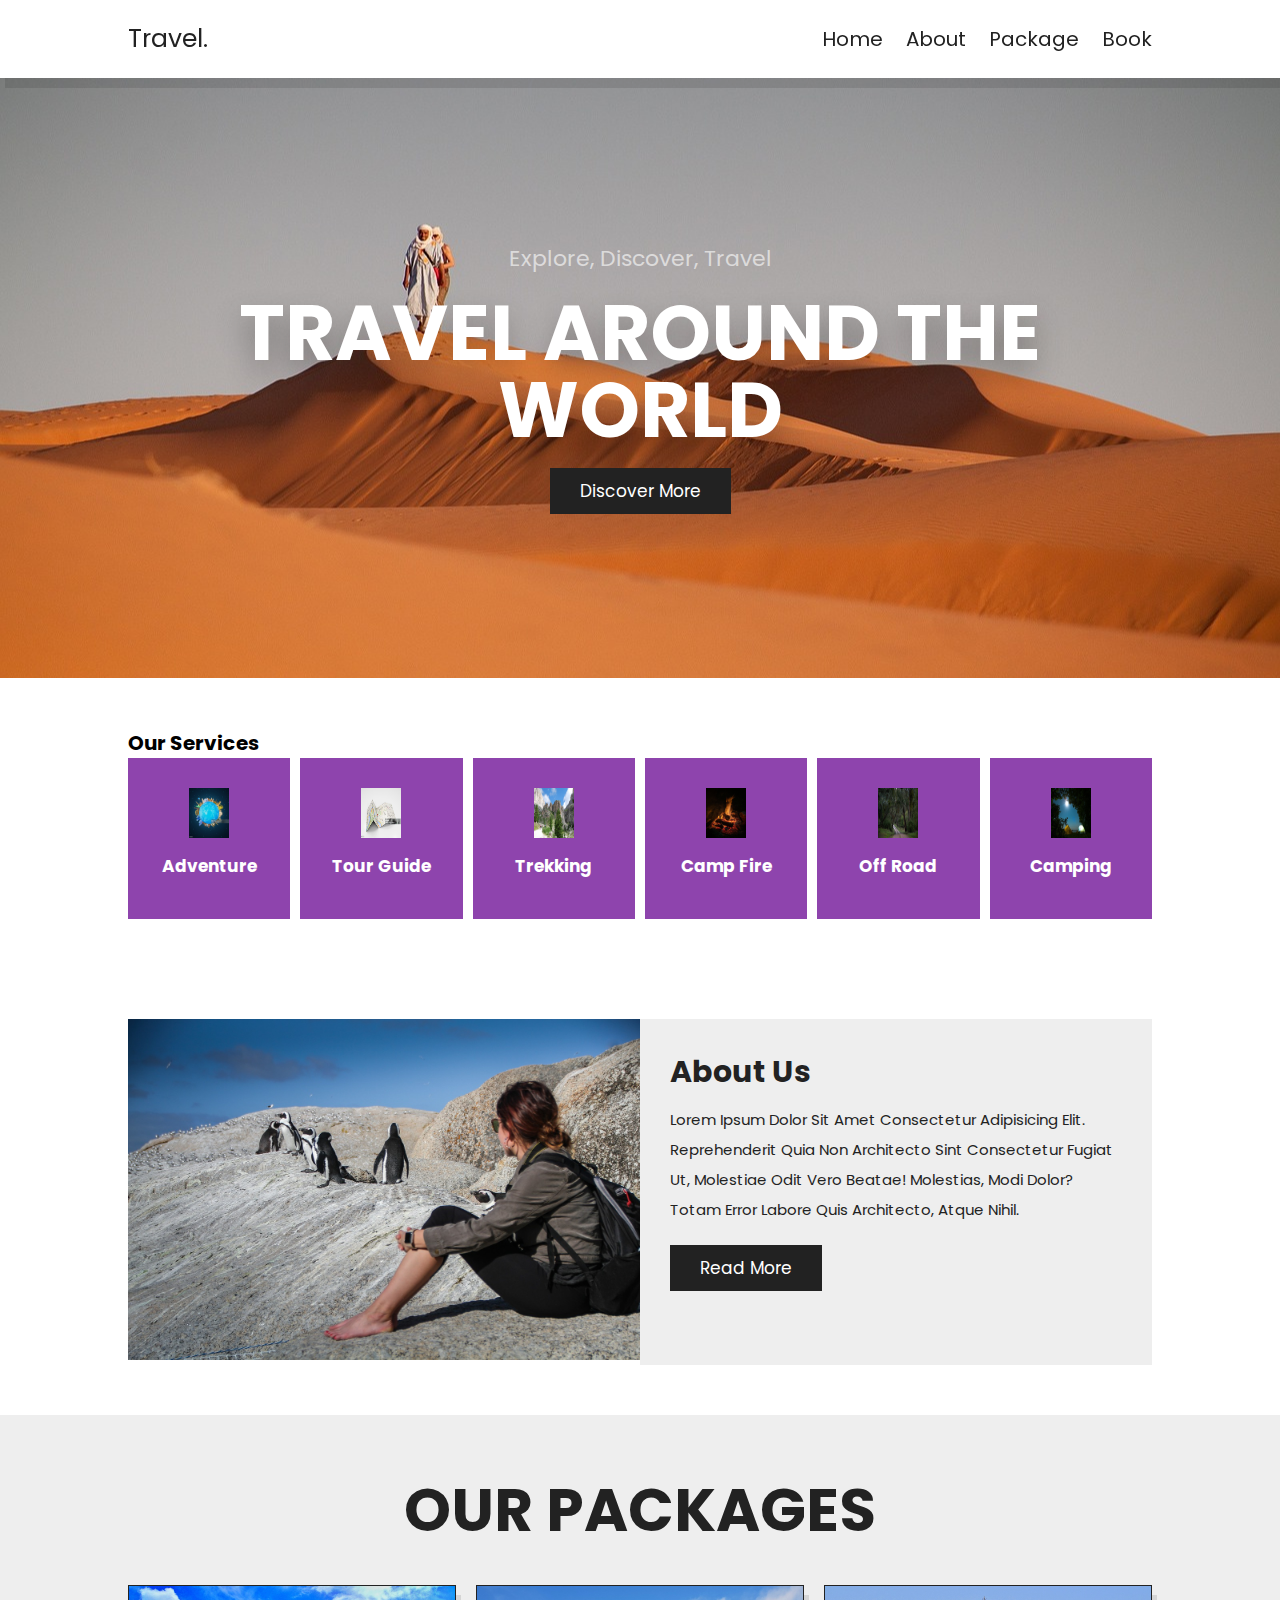
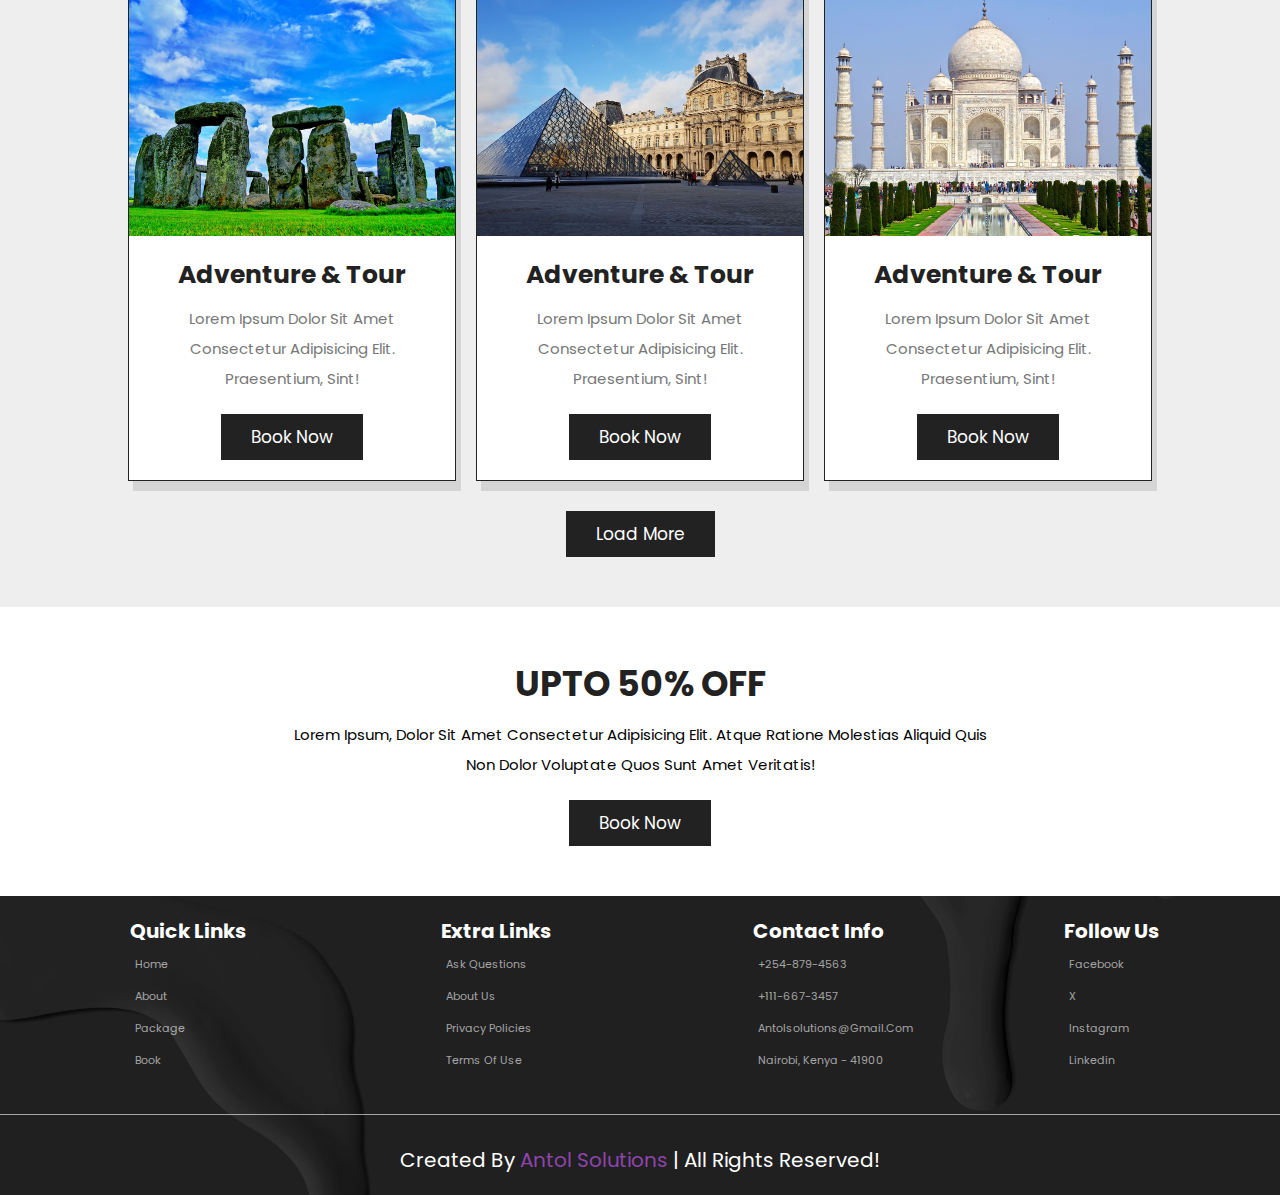
<file: index.html>
<!DOCTYPE html>
<html lang="en">
<head>
    <meta charset="UTF-8">
    <meta name="viewport" content="width=device-width, initial-scale=1.0">
    <title>home</title>

    <!-- swiper CSS link -->
    <link rel="stylesheet" href="https://cdn.jsdelivr.net/npm/swiper@11/swiper-bundle.min.css"/>

   <!-- font awesome cdn -->
    <link rel="stylesheet" href="https://cdnjs.cloudflare.com/ajax/libs/font-awesome/6.6.0/css/all.min.css" integrity="sha512-Kc323vGBEqzTmouAECnVceyQqyqdsSiqLQISBL29aUW4U/M7pSPA/gEUZQqv1cwx4OnYxTxve5UMg5GT6L4JJg==" crossorigin="anonymous" referrerpolicy="no-referrer" />

    <!-- Custom CSS file link -->
     <link rel="stylesheet" href="style.css">

</head>
<body>
    <!-- header section starts -->
     <section class="header">
        <a href="index.html" class="logo">travel.</a>
        <nav class="navbar">
            <a href="index.html">home</a>
            <a href="about.html">about</a>
            <a href="package.html">package</a>
            <a href="book.html">book</a>
        </nav>

        <div id="menu-btn" class="fas fa-bars"></div>
     </section>
    <!-- header section ends -->

      <!-- home section starts -->
       <section class="home">
         <div class="swiper home-slider">
            <div class="swiper-wrapper">
               
               <div class="swiper-slide slide" style="background: url(images/homeslide5.jpg) no-repeat">
                  <div class="content">
                     <span>explore, discover, travel</span>
                     <h3>travel around the world</h3>
                     <a href="package.html" class="btn">discover more</a>
                  </div>
               </div>

               <div class="swiper-slide slide" style="background: url(images/homeslide2.jpg) no-repeat">
                  <div class="content">
                     <span>explore, discover, travel</span>
                     <h3>discover the new places</h3>
                     <a href="package.html" class="btn">discover more</a>
                  </div>
               </div>

               <div class="swiper-slide slide" style="background: url(images/homeslide4.jpg) no-repeat">
                  <div class="content">
                     <span>explore, discover, travel</span>
                     <h3>make your tour worthwhile</h3>
                     <a href="package.html" class="btn">discover more</a>
                  </div>
               </div>
            </div>

           

         </div>
       </section> 
      <!-- home section ends -->   

    <!-- services section starts -->
     <section class="services">
      <h1 class="heading-tittle"> Our services</h1>

      <div class="box-container">
         <div class="box">
            <img src="images/icon1.jpg" height="40px" width="40px" alt="">
            <h3>adventure</h3>
         </div>

         <div class="box">
            <img src="images/icon2.jpg" height="40px" width="40px" alt="">
            <h3>tour guide</h3>
         </div>

         <div class="box">
            <img src="images/icon3.jpg" height="40px" width="40px" alt="">
            <h3>trekking</h3>
         </div>

         <div class="box">
            <img src="images/icon4.jpg" height="40px" width="40px" alt="">
            <h3>camp fire</h3>
         </div>

         <div class="box">
            <img src="images/icon5.jpg" height="40px" width="40px" alt="">
            <h3>off road</h3>
         </div>

         <div class="box">
            <img src="images/icon6.jpg" height="40px" width="40px" alt="">
            <h3>camping</h3>
         </div>
      </div>
     </section>
    <!-- services section ends -->

    <!-- home about section starts -->
     <section class="home-about">
        <div class="image">
          <img src="images/about.jpg" alt="">
        </div>

        <div class="content">
         <h3>about Us</h3>
         <p>Lorem ipsum dolor sit amet consectetur adipisicing elit. 
            Reprehenderit quia non architecto sint consectetur fugiat ut, 
            molestiae odit vero beatae! Molestias, modi dolor? Totam error labore quis architecto, atque nihil.</p>
            <a href="about.html" class="btn">read more</a>
        </div>
     </section>
    <!-- home about section ends -->
     
    <!-- home packages starts -->
      <section class="home-packages">
         <h1 class="heading-title"> our packages </h1>
         <div class="box-container">
            <div class="box">
               <div class="image">
                  <img src="images/packages.jpg" alt="">
               </div>
               <div class="content">
                  <h3> adventure & tour </h3>
                  <p>Lorem ipsum dolor sit amet consectetur adipisicing elit. Praesentium, sint!</p>
                  <a href="book.html" class="btn"> book now </a>
               </div>
            </div>

            <div class="box">
               <div class="image">
                  <img src="images/packages2.jpg" alt="">
               </div>
               <div class="content">
                  <h3> adventure & tour </h3>
                  <p>Lorem ipsum dolor sit amet consectetur adipisicing elit. Praesentium, sint!</p>
                  <a href="book.html" class="btn"> book now </a>
               </div>
            </div>

            <div class="box">
               <div class="image">
                  <img src="images/package3.jpg" alt="">
               </div>
               <div class="content">
                  <h3> adventure & tour </h3>
                  <p>Lorem ipsum dolor sit amet consectetur adipisicing elit. Praesentium, sint!</p>
                  <a href="book.html" class="btn"> book now </a>
               </div>
            </div>
            
         </div>
         <div class="load-more"> <a href="package.html" class="btn"> load more </a></div>
      </section>
    <!-- home packages ends -->

    <!-- home offer section starts -->

       <section class="home-offer">
         <div class="content">
            <h3>upto 50% off</h3>
            <p>Lorem ipsum, dolor sit amet consectetur adipisicing elit.
                Atque ratione molestias aliquid quis non dolor voluptate quos sunt amet veritatis!</p>
                <a href="book.html" class="btn">book now</a>
         </div>
       </section>

    <!-- home offer section ends -->

<!-- footer section starts -->
<section class="footer">
   <div class="box-container">
    <div class="box">
       <h3>quick links</h3>
       <a href="index.html"><i class="fas fa-angle-right"></i> home</a>
       <a href="about.html"><i class="fas fa-angle-right"></i> about</a>
       <a href="package.html"><i class="fas fa-angle-right"></i> package</a>
       <a href="book.html"><i class="fas fa-angle-right"></i> book</a>   
    </div>
    <div class="box">
       <h3>extra links</h3>
       <a href="#"><i class="fas fa-angle-right"></i> ask questions</a>
       <a href="#"><i class="fas fa-angle-right"></i> about us</a>  
       <a href="#"><i class="fas fa-angle-right"></i> privacy policies</a>  
       <a href="#"><i class="fas fa-angle-right"></i> terms of use</a>    
    </div>
     <div class="box">
       <h3>contact info</h3>
       <a href="#"><i class="fas fa-phone"></i> +254-879-4563</a>
       <a href="#"><i class="fas fa-phone"></i> +111-667-3457</a>
       <a href="#"><i class="fas fa-envelope"></i> antolsolutions@gmail.com</a>
       <a href="#"><i class="fas fa-map"></i> Nairobi, Kenya - 41900</a>
     </div>
     <div class="box">
        <h3>follow us</h3>
        <a href="#"><i class="fab fa-facebook-f"></i>facebook</a>
        <a href="#"><i class="fa-solid fa-x"></i>X</a>
        <a href="#"><i class="fab fa-instagram"></i>instagram</a>
        <a href="#"><i class="fab fa-linkedin"></i>linkedin</a>
     </div>   
    </div>
    <div class="credit"> Created By <span> Antol Solutions</span> | all rights reserved! </div>
</section>
<!-- footer section ends -->

<!-- Swiper js link -->
<script src="https://cdn.jsdelivr.net/npm/swiper@11/swiper-bundle.min.js"></script>

<!-- Custom js file link -->
 <script src="script.js"></script>
</body>
</html>
</file>
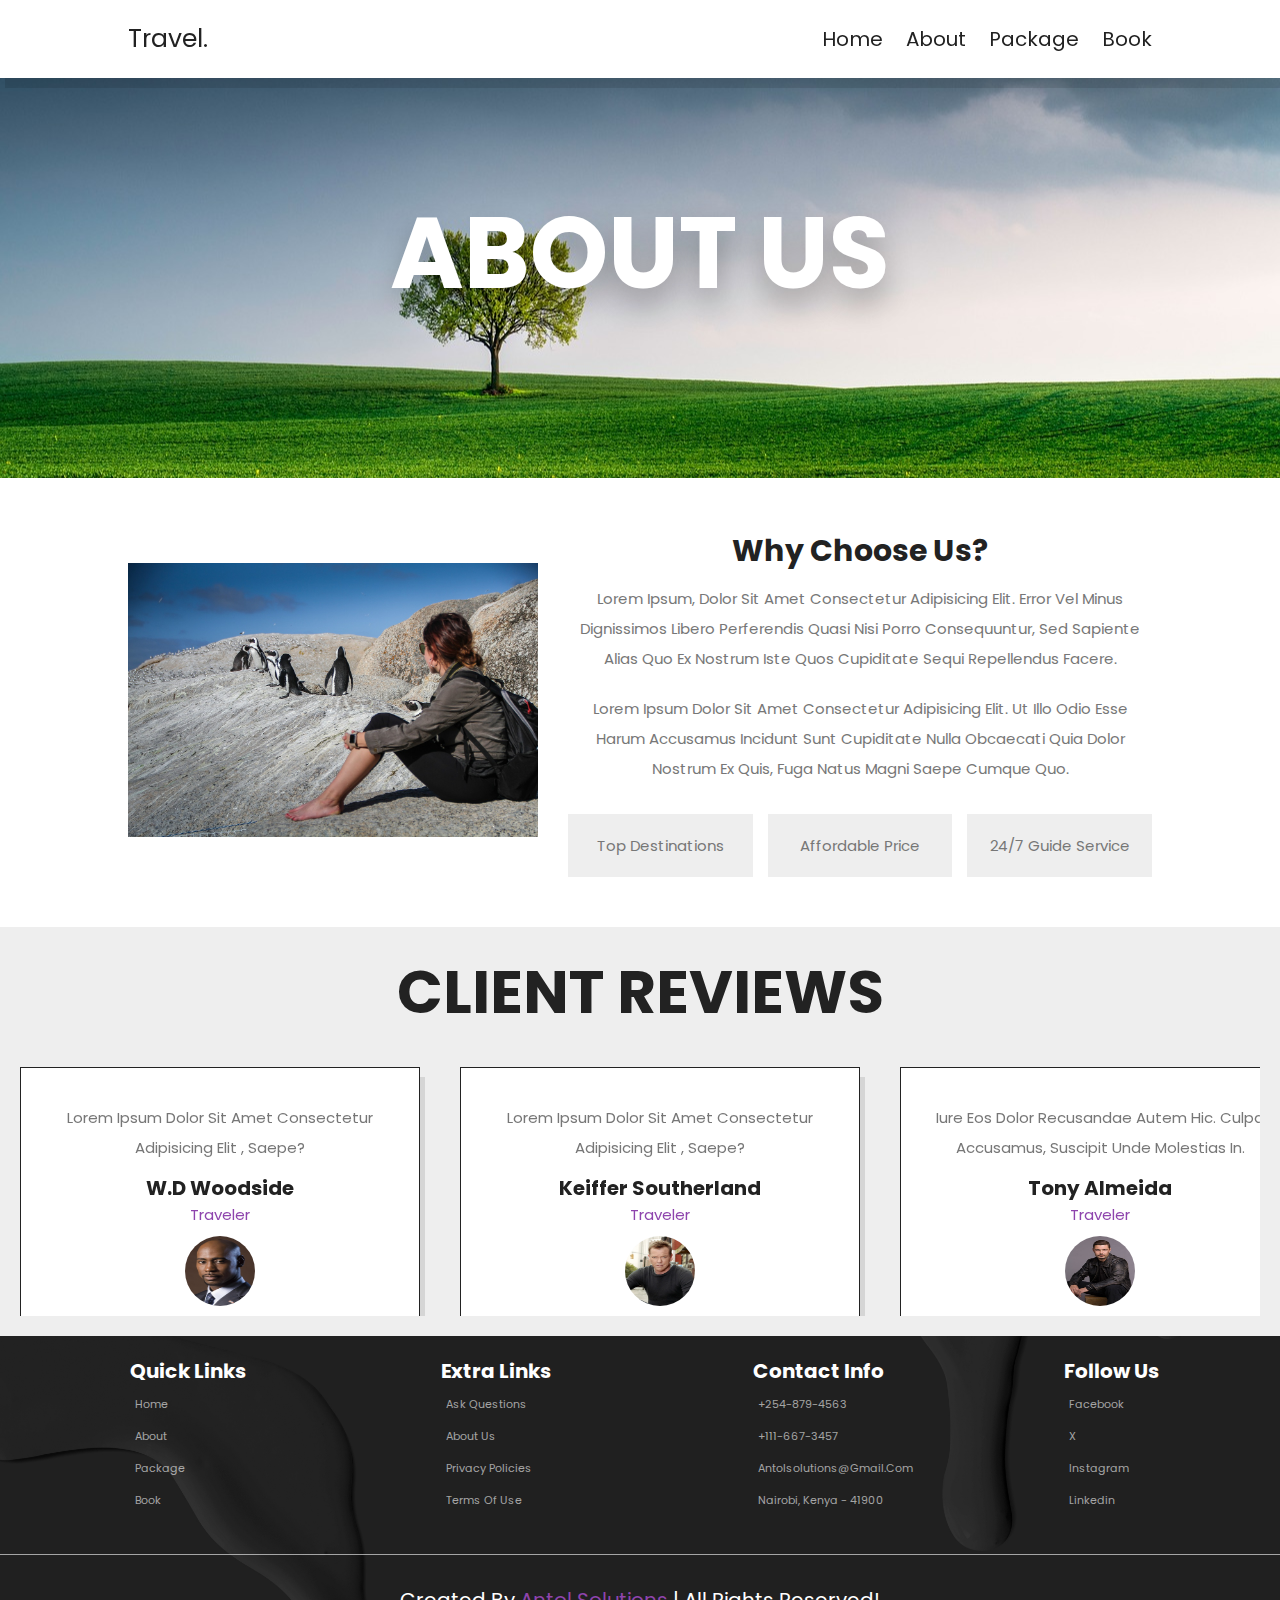
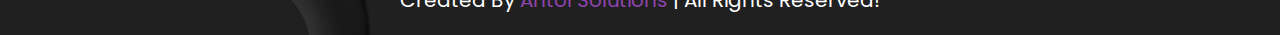
<file: about.html>
<!DOCTYPE html>
<html lang="en">
<head>
    <meta charset="UTF-8">
    <meta name="viewport" content="width=device-width, initial-scale=1.0">
    <title>about</title>

    <!-- swiper CSS link -->
    <link rel="stylesheet" href="https://cdn.jsdelivr.net/npm/swiper@11/swiper-bundle.min.css"/>

   <!-- font awesome cdn -->
    <link rel="stylesheet" href="https://cdnjs.cloudflare.com/ajax/libs/font-awesome/6.6.0/css/all.min.css" integrity="sha512-Kc323vGBEqzTmouAECnVceyQqyqdsSiqLQISBL29aUW4U/M7pSPA/gEUZQqv1cwx4OnYxTxve5UMg5GT6L4JJg==" crossorigin="anonymous" referrerpolicy="no-referrer" />

    <!-- Custom CSS file link -->
     <link rel="stylesheet" href="style.css">

     <link rel="stylesheet" href="https://unpkg.com/swiper/swiper-bundle.min.css">

</head>
<body>
    <!-- header section starts -->
     <section class="header">
        <a href="index.html" class="logo">travel.</a>
        <nav class="navbar">
            <a href="index.html">home</a>
            <a href="about.html">about</a>
            <a href="package.html">package</a>
            <a href="book.html">book</a>
        </nav>

        <div id="menu-btn" class="fas fa-bars"></div>
     </section>
    <!-- header section ends -->

      <div class="heading" style="background: url(images/pic.jpg) no-repeat">
         <h1>about us</h1>
      </div>

   <!-- about section starts -->
    <section class="about">
      <div class="image">
         <img src="images/about.jpg" alt="">
      </div>

      <div class="content">
         <h3> why choose us? </h3>
         <p> Lorem ipsum, dolor sit amet consectetur adipisicing elit. Error vel minus dignissimos libero perferendis quasi nisi porro consequuntur,
             sed sapiente alias quo ex nostrum iste quos cupiditate sequi repellendus facere.</p>

         <p>Lorem ipsum dolor sit amet consectetur adipisicing elit. Ut illo odio esse harum accusamus incidunt sunt
             cupiditate nulla obcaecati quia dolor nostrum ex quis, fuga natus magni saepe cumque quo.</p>

         <div class="icons-container">
            <div class="icons">
               <i class="fas fa-map"></i>
               <span> top destinations </span>
            </div>

            <div class="icons">
               <i class="fas fa-hand-holding-usd"></i>
               <span> affordable price </span>
            </div>

            <div class="icons">
               <i class="fas fa-headset"></i>
               <span> 24/7 guide service </span>
            </div>
         </div>
      </div>
    </section>
   <!-- about section ends -->

   <!-- Reviews section stats -->
    <section class="reviews">
      <h1 class="heading-title">client reviews</h1>
      <div class="swiper reviews-slider">
         <div class="swiper-wrapper">
            <div class="swiper-slide slide">
               <div class="stars">
                  <i class="fas fa-star"></i>
                  <i class="fas fa-star"></i>
                  <i class="fas fa-star"></i>
                  <i class="fas fa-star"></i>
                  <i class="fas fa-star"></i>
               </div>
               <p>Lorem ipsum dolor sit amet consectetur adipisicing elit , saepe?</p>
               <h3>W.D Woodside</h3>
               <span>traveler</span>
               <img src="images/woodside.jpg" alt="">
            </div>

            <div class="swiper-slide slide">
               <div class="stars">
                  <i class="fas fa-star"></i>
                  <i class="fas fa-star"></i>
                  <i class="fas fa-star"></i>
                  <i class="fas fa-star"></i>
               </div>
               <p>Lorem ipsum dolor sit amet consectetur adipisicing elit , saepe?</p>
               <h3>Keiffer Southerland</h3>
               <span>traveler</span>
               <img src="images/jack.jpg" alt="">
            </div>

            <div class="swiper-slide slide">
               <div class="stars">
                  <i class="fas fa-star"></i>
                  <i class="fas fa-star"></i>
                  <i class="fas fa-star"></i>
               </div>
               <p>Iure eos dolor recusandae autem hic.
                   Culpa accusamus, suscipit unde molestias in.</p>
               <h3>Tony Almeida</h3>
               <span>traveler</span>
               <img src="images/Tony.jpg" alt="">
            </div>

            <div class="swiper-slide slide">
               <div class="stars">
                  <i class="fas fa-star"></i>
                  <i class="fas fa-star"></i>
                  <i class="fas fa-star"></i>
                  <i class="fas fa-star"></i>
                  <i class="fas fa-star"></i>
               </div>
               <p>Lorem ipsum dolor sit amet consectetur adipisicing elit.</p>
               <h3>Úrsula Corberó</h3>
               <span>traveler</span>
               <img src="images/tokyo.jpg" alt="">
            </div>

            <div class="swiper-slide slide">
               <div class="stars">
                  <i class="fas fa-star"></i>
                  <i class="fas fa-star"></i>
                  <i class="fas fa-star"></i>
                  <i class="fas fa-star"></i>
               </div>
               <p>Lorem ipsum dolor sit amet consectetur, adipisicing elit.
                   Repudiandae explicabo cupiditate soluta, hic, officiis voluptatum accusamus quisquam nam numquam possimus repellendus quo beatae dolore, consectetur aut assumenda modi minima harum velit? Consectetur quidem sunt recusandae!.</p>
               <h3>Alvaro Morte</h3>
               <span>traveler</span>
               <img src="images/professor.jpg" alt="">
            </div>

            <div class="swiper-slide slide">
               <div class="stars">
                  <i class="fas fa-star"></i>
                  <i class="fas fa-star"></i>
                  <i class="fas fa-star"></i>
               </div>
               <p>Lorem ipsum, dolor sit amet consectetur adipisicing elit.
                   Expedita officia excepturi, eaque beatae illo sequi itaque quod animi quo! Suscipit sequi eveniet quidem unde assumenda repudiandae ut at maiores blanditiis eum quo modi expedita voluptas deserunt,
                    similique omnis dicta nisi corporis! Similique non nulla iure.</p>
               <h3>Pedro Alonso</h3>
               <span>traveler</span>
               <img src="images/berlin.jpg" alt="">
            </div>

         </div>

         

      </div>
    </section>
   <!-- Reviews section ends -->

<!-- footer section starts -->
<section class="footer">
   <div class="box-container">
    <div class="box">
       <h3>quick links</h3>
       <a href="index.html"><i class="fas fa-angle-right"></i> home</a>
       <a href="about.html"><i class="fas fa-angle-right"></i> about</a>
       <a href="package.html"><i class="fas fa-angle-right"></i> package</a>
       <a href="book.html"><i class="fas fa-angle-right"></i> book</a>   
    </div>
    <div class="box">
       <h3>extra links</h3>
       <a href="#"><i class="fas fa-angle-right"></i> ask questions</a>
       <a href="#"><i class="fas fa-angle-right"></i> about us</a>  
       <a href="#"><i class="fas fa-angle-right"></i> privacy policies</a>  
       <a href="#"><i class="fas fa-angle-right"></i> terms of use</a>    
    </div>
     <div class="box">
       <h3>contact info</h3>
       <a href="#"><i class="fas fa-phone"></i> +254-879-4563</a>
       <a href="#"><i class="fas fa-phone"></i> +111-667-3457</a>
       <a href="#"><i class="fas fa-envelope"></i> antolsolutions@gmail.com</a>
       <a href="#"><i class="fas fa-map"></i> Nairobi, Kenya - 41900</a>
     </div>
     <div class="box">
        <h3>follow us</h3>
        <a href="#"><i class="fab fa-facebook-f"></i>facebook</a>
        <a href="#"><i class="fa-solid fa-x"></i>X</a>
        <a href="#"><i class="fab fa-instagram"></i>instagram</a>
        <a href="#"><i class="fab fa-linkedin"></i>linkedin</a>
     </div>   
    </div>
    <div class="credit"> Created By <span> Antol Solutions</span> | all rights reserved! </div>
</section>
<!-- footer section ends -->

<!-- Swiper js link -->
<script src="https://cdn.jsdelivr.net/npm/swiper@11/swiper-bundle.min.js"></script>

<!-- Custom js file link -->
 <script src="script.js"></script>
</body>
</html>
</file>
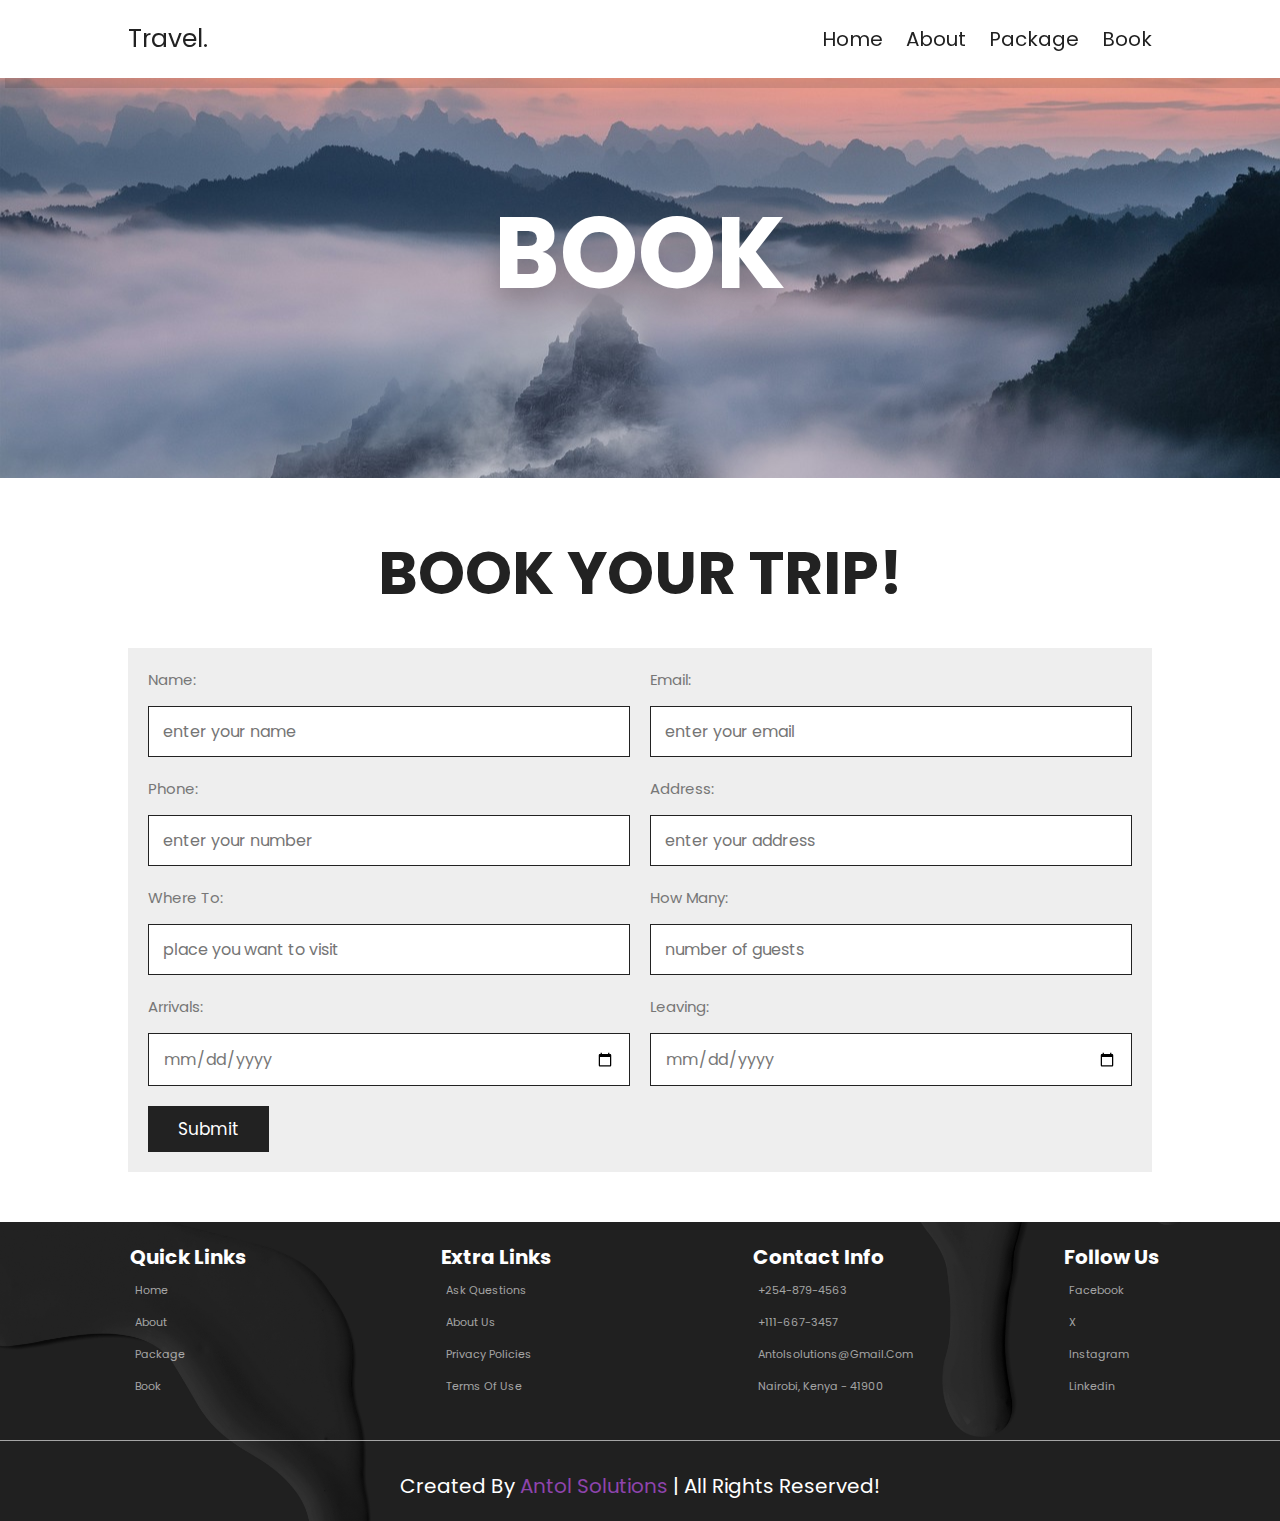
<file: book.html>
<!DOCTYPE html>
<html lang="en">
<head>
    <meta charset="UTF-8">
    <meta name="viewport" content="width=device-width, initial-scale=1.0">
    <title>book</title>

    <!-- swiper CSS link -->
    <link rel="stylesheet" href="https://cdn.jsdelivr.net/npm/swiper@11/swiper-bundle.min.css"/>

   <!-- font awesome cdn -->
    <link rel="stylesheet" href="https://cdnjs.cloudflare.com/ajax/libs/font-awesome/6.6.0/css/all.min.css" integrity="sha512-Kc323vGBEqzTmouAECnVceyQqyqdsSiqLQISBL29aUW4U/M7pSPA/gEUZQqv1cwx4OnYxTxve5UMg5GT6L4JJg==" crossorigin="anonymous" referrerpolicy="no-referrer" />

    <!-- Custom CSS file link -->
     <link rel="stylesheet" href="style.css">
</head>
<body>
    <!-- header section starts -->
     <section class="header">
        <a href="index.html" class="logo">travel.</a>
        <nav class="navbar">
            <a href="index.html">home</a>
            <a href="about.html">about</a>
            <a href="package.html">package</a>
            <a href="book.html">book</a>
        </nav>

        <div id="menu-btn" class="fas fa-bars"></div>
     </section>
    <!-- header section ends -->

      <div class="heading" style="background: url(images/bookbg.jpg) no-repeat">
         <h1>book</h1>
      </div>

    <!-- booking section starts -->

    <section class="booking">
      <h1 class="heading-title">book your trip!</h1>
      <form id="bookingForm" action="https://formspree.io/f/xvgwpowr" method="POST" class="book-form">
         <div class="flex">
            <div class="inputBox">
               <span>name: </span>
               <input type="text" placeholder="enter your name" name="name">
            </div>

            <div class="inputBox">
               <span>email: </span>
               <input type="email" placeholder="enter your email" name="email">
            </div>

            <div class="inputBox">
               <span>phone: </span>
               <input type="number" placeholder="enter your number" name="phone">
            </div>

            <div class="inputBox">
               <span>address: </span>
               <input type="text" placeholder="enter your address" name="address">
            </div>

            <div class="inputBox">
               <span>where to: </span>
               <input type="text" placeholder="place you want to visit" name="location">
            </div>

            <div class="inputBox">
               <span>how many: </span>
               <input type="number" placeholder="number of guests" name="guests">
            </div>

            <div class="inputBox">
               <span>arrivals: </span>
               <input type="date" name="arrivals">
            </div>

            <div class="inputBox">
               <span>leaving: </span>
               <input type="date" name="leaving">
            </div>
         </div>

         <input type="submit" value="submit" class="btn" name="send">
      </form>
    </section>
    
    <!-- booking section starts -->

<!-- footer section starts -->
<section class="footer">
   <div class="box-container">
    <div class="box">
       <h3>quick links</h3>
       <a href="index.html"><i class="fas fa-angle-right"></i> home</a>
       <a href="about.html"><i class="fas fa-angle-right"></i> about</a>
       <a href="package.html"><i class="fas fa-angle-right"></i> package</a>
       <a href="book.html"><i class="fas fa-angle-right"></i> book</a>   
    </div>
    <div class="box">
       <h3>extra links</h3>
       <a href="#"><i class="fas fa-angle-right"></i> ask questions</a>
       <a href="#"><i class="fas fa-angle-right"></i> about us</a>  
       <a href="#"><i class="fas fa-angle-right"></i> privacy policies</a>  
       <a href="#"><i class="fas fa-angle-right"></i> terms of use</a>    
    </div>
     <div class="box">
       <h3>contact info</h3>
       <a href="#"><i class="fas fa-phone"></i> +254-879-4563</a>
       <a href="#"><i class="fas fa-phone"></i> +111-667-3457</a>
       <a href="#"><i class="fas fa-envelope"></i> antolsolutions@gmail.com</a>
       <a href="#"><i class="fas fa-map"></i> Nairobi, Kenya - 41900</a>
     </div>
     <div class="box">
        <h3>follow us</h3>
        <a href="#"><i class="fab fa-facebook-f"></i>facebook</a>
        <a href="#"><i class="fa-solid fa-x"></i>X</a>
        <a href="#"><i class="fab fa-instagram"></i>instagram</a>
        <a href="#"><i class="fab fa-linkedin"></i>linkedin</a>
     </div>   
    </div>
    <div class="credit"> Created By <span> Antol Solutions</span> | all rights reserved! </div>
</section>
<!-- footer section ends -->
<!-- Swiper js link -->
<script src="https://cdn.jsdelivr.net/npm/swiper@11/swiper-bundle.min.js"></script>

<!-- Custom js file link -->
 <script src="script.js"></script>
</body>
</html>
</file>
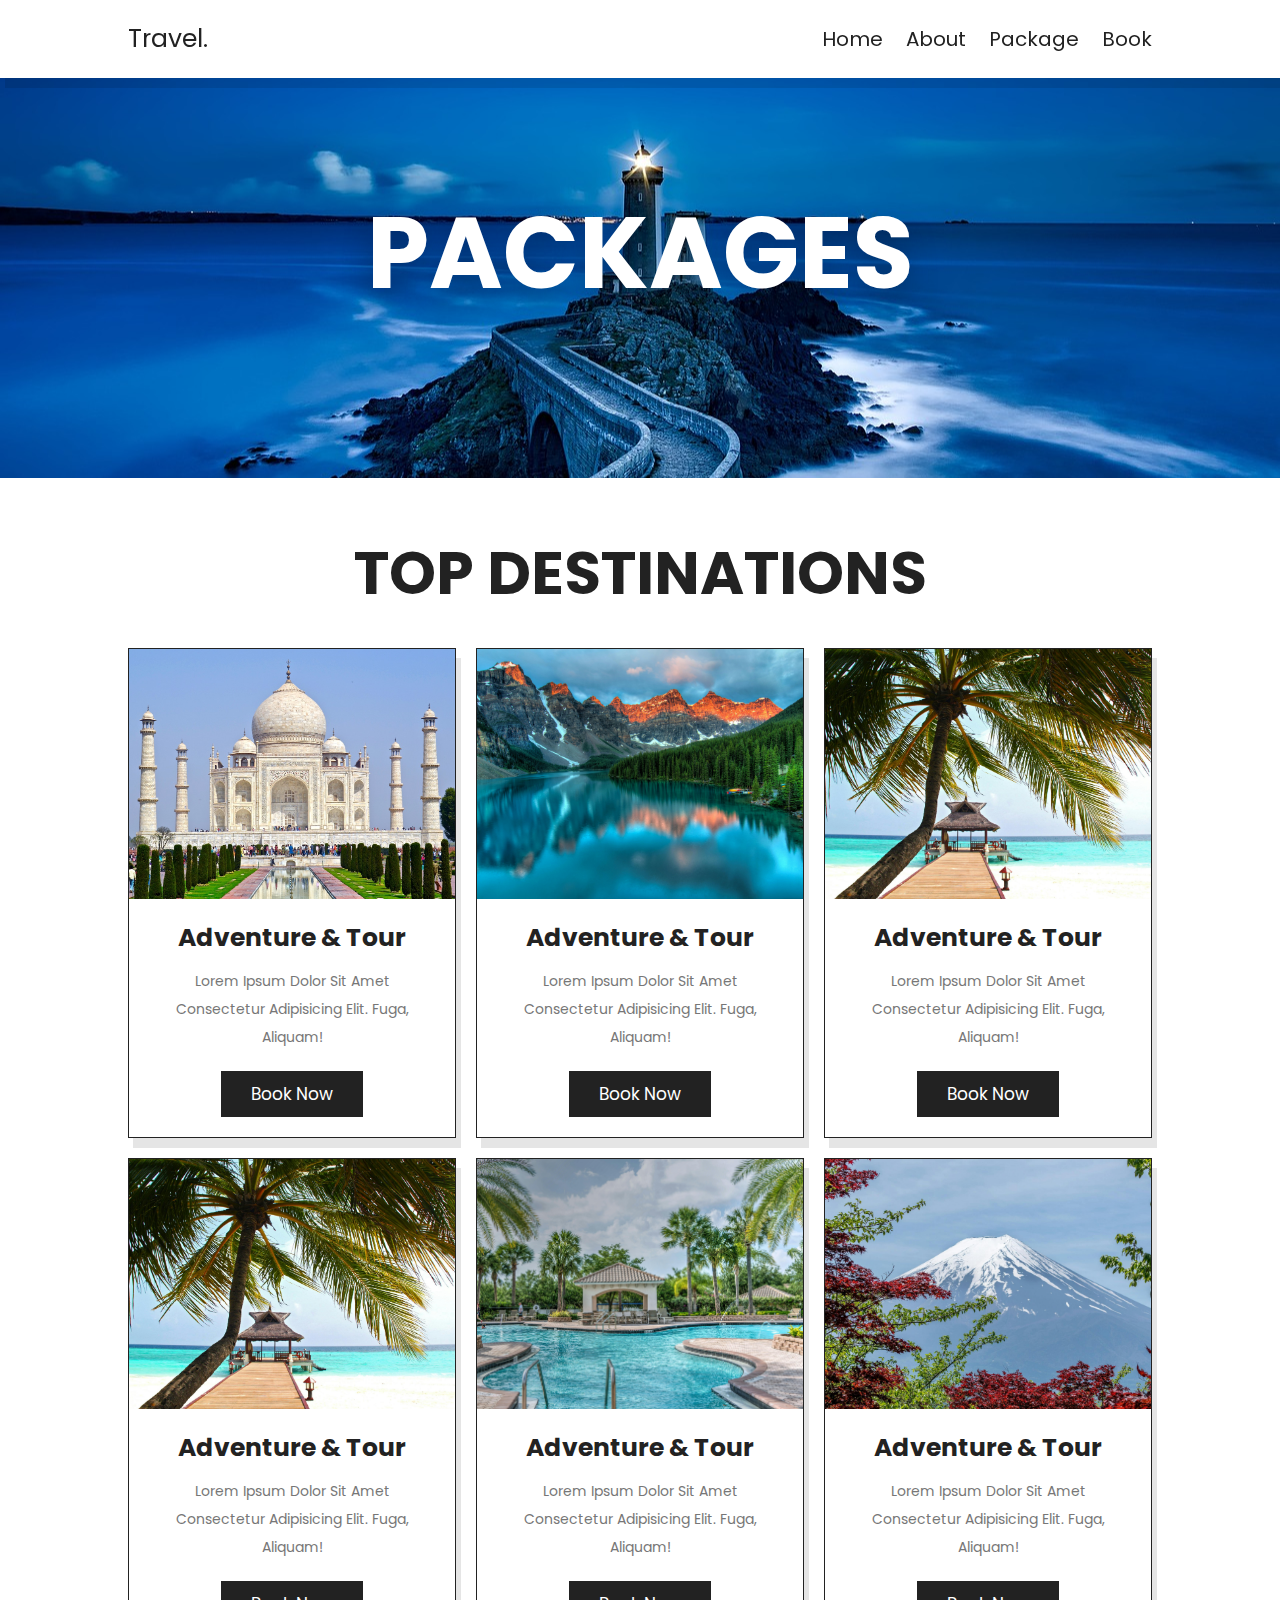
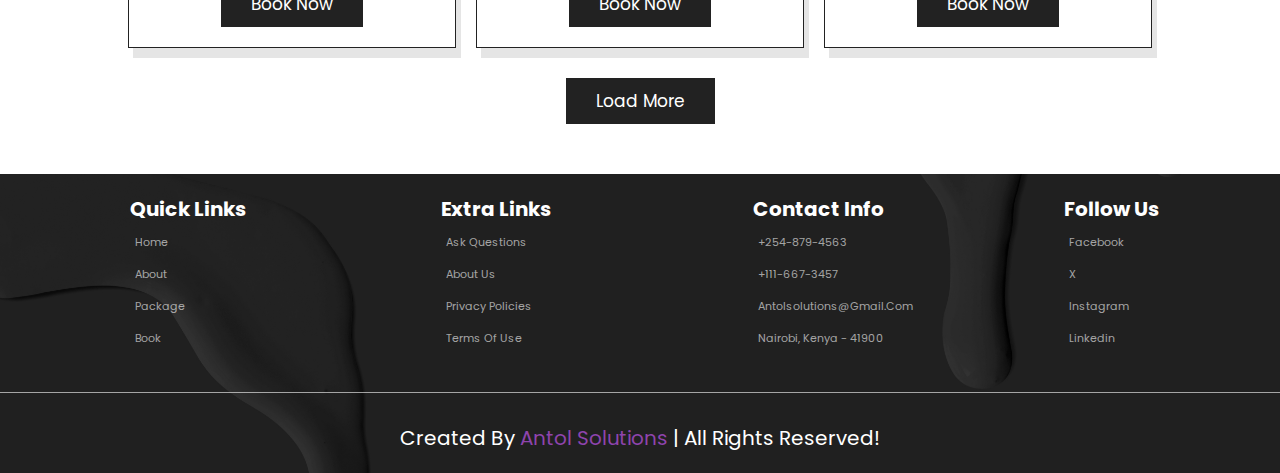
<file: package.html>
<!DOCTYPE html>
<html lang="en">
<head>
    <meta charset="UTF-8">
    <meta name="viewport" content="width=device-width, initial-scale=1.0">
    <title>packages</title>

    <!-- swiper CSS link -->
    <link rel="stylesheet" href="https://cdn.jsdelivr.net/npm/swiper@11/swiper-bundle.min.css"/>

   <!-- font awesome cdn -->
    <link rel="stylesheet" href="https://cdnjs.cloudflare.com/ajax/libs/font-awesome/6.6.0/css/all.min.css" integrity="sha512-Kc323vGBEqzTmouAECnVceyQqyqdsSiqLQISBL29aUW4U/M7pSPA/gEUZQqv1cwx4OnYxTxve5UMg5GT6L4JJg==" crossorigin="anonymous" referrerpolicy="no-referrer" />

    <!-- Custom CSS file link -->
     <link rel="stylesheet" href="style.css">
</head>
<body>
   
    <!-- header section starts -->
     <section class="header">
        <a href="index.html" class="logo">travel.</a>
        <nav class="navbar">
            <a href="index.html">home</a>
            <a href="about.html">about</a>
            <a href="package.html">package</a>
            <a href="book.html">book</a>
        </nav>

        <div id="menu-btn" class="fas fa-bars"></div>
     </section>
    <!-- header section ends -->

      <div class="heading" style="background: url(images/package-bg.jpg) no-repeat">
         <h1>packages</h1>
      </div>

    <!-- package section starts -->

     <section class="packages">
        <h1 class="heading-title">top destinations</h1>

        <div class="box-container">
         <div class="box">
            <div class="image">
               <img src="images/pic1.jpg" alt="">
            </div>
            <div class="content">
               <h3>adventure & tour</h3>
               <p>Lorem ipsum dolor sit amet consectetur adipisicing elit. Fuga, aliquam!</p>
               <a href="book.html" class="btn">book now</a>
            </div>
         </div>

         <div class="box">
            <div class="image">
               <img src="images/pic2.jpg" alt="">
            </div>
            <div class="content">
               <h3>adventure & tour</h3>
               <p>Lorem ipsum dolor sit amet consectetur adipisicing elit. Fuga, aliquam!</p>
               <a href="book.html" class="btn">book now</a>
            </div>
         </div>

         <div class="box">
            <div class="image">
               <img src="images/pic3.jpg" alt="">
            </div>
            <div class="content">
               <h3>adventure & tour</h3>
               <p>Lorem ipsum dolor sit amet consectetur adipisicing elit. Fuga, aliquam!</p>
               <a href="book.html" class="btn">book now</a>
            </div>
         </div>

         <div class="box">
            <div class="image">
               <img src="images/pic4.jpg" alt="">
            </div>
            <div class="content">
               <h3>adventure & tour</h3>
               <p>Lorem ipsum dolor sit amet consectetur adipisicing elit. Fuga, aliquam!</p>
               <a href="book.html" class="btn">book now</a>
            </div>
         </div>

         <div class="box">
            <div class="image">
               <img src="images/pic5.jpg" alt="">
            </div>
            <div class="content">
               <h3>adventure & tour</h3>
               <p>Lorem ipsum dolor sit amet consectetur adipisicing elit. Fuga, aliquam!</p>
               <a href="book.html" class="btn">book now</a>
            </div>
         </div>

         <div class="box">
            <div class="image">
               <img src="images/pic6.jpg" alt="">
            </div>
            <div class="content">
               <h3>adventure & tour</h3>
               <p>Lorem ipsum dolor sit amet consectetur adipisicing elit. Fuga, aliquam!</p>
               <a href="book.html" class="btn">book now</a>
            </div>
         </div>

         <div class="box">
            <div class="image">
               <img src="images/pic7.jpg" alt="">
            </div>
            <div class="content">
               <h3>adventure & tour</h3>
               <p>Lorem ipsum dolor sit amet consectetur adipisicing elit. Fuga, aliquam!</p>
               <a href="book.html" class="btn">book now</a>
            </div>
         </div>

         <div class="box">
            <div class="image">
               <img src="images/pic8.jpg" alt="">
            </div>
            <div class="content">
               <h3>adventure & tour</h3>
               <p>Lorem ipsum dolor sit amet consectetur adipisicing elit. Fuga, aliquam!</p>
               <a href="book.html" class="btn">book now</a>
            </div>
         </div>

         <div class="box">
            <div class="image">
               <img src="images/pic9.jpg" alt="">
            </div>
            <div class="content">
               <h3>adventure & tour</h3>
               <p>Lorem ipsum dolor sit amet consectetur adipisicing elit. Fuga, aliquam!</p>
               <a href="book.html" class="btn">book now</a>
            </div>
         </div>

         <div class="box">
            <div class="image">
               <img src="images/pic10.jpg" alt="">
            </div>
            <div class="content">
               <h3>adventure & tour</h3>
               <p>Lorem ipsum dolor sit amet consectetur adipisicing elit. Fuga, aliquam!</p>
               <a href="book.html" class="btn">book now</a>
            </div>
         </div>

         <div class="box">
            <div class="image">
               <img src="images/pic11.jpg" alt="">
            </div>
            <div class="content">
               <h3>adventure & tour</h3>
               <p>Lorem ipsum dolor sit amet consectetur adipisicing elit. Fuga, aliquam!</p>
               <a href="book.html" class="btn">book now</a>
            </div>
         </div>

         <div class="box">
            <div class="image">
               <img src="images/pic12.jpg" alt="">
            </div>
            <div class="content">
               <h3>adventure & tour</h3>
               <p>Lorem ipsum dolor sit amet consectetur adipisicing elit. Fuga, aliquam!</p>
               <a href="book.html" class="btn">book now</a>
            </div>
         </div>
        </div>

        <div class="load-more"><span class="btn">load more</span></div>
     </section>

    <!-- package section ends -->

<!-- footer section starts -->
<section class="footer">
   <div class="box-container">
    <div class="box">
       <h3>quick links</h3>
       <a href="index.html"><i class="fas fa-angle-right"></i> home</a>
       <a href="about.html"><i class="fas fa-angle-right"></i> about</a>
       <a href="package.html"><i class="fas fa-angle-right"></i> package</a>
       <a href="book.html"><i class="fas fa-angle-right"></i> book</a>   
    </div>
    <div class="box">
       <h3>extra links</h3>
       <a href="#"><i class="fas fa-angle-right"></i> ask questions</a>
       <a href="#"><i class="fas fa-angle-right"></i> about us</a>  
       <a href="#"><i class="fas fa-angle-right"></i> privacy policies</a>  
       <a href="#"><i class="fas fa-angle-right"></i> terms of use</a>    
    </div>
     <div class="box">
       <h3>contact info</h3>
       <a href="#"><i class="fas fa-phone"></i> +254-879-4563</a>
       <a href="#"><i class="fas fa-phone"></i> +111-667-3457</a>
       <a href="#"><i class="fas fa-envelope"></i> antolsolutions@gmail.com</a>
       <a href="#"><i class="fas fa-map"></i> Nairobi, Kenya - 41900</a>
     </div>
     <div class="box">
        <h3>follow us</h3>
        <a href="#"><i class="fab fa-facebook-f"></i>facebook</a>
        <a href="#"><i class="fa-solid fa-x"></i>X</a>
        <a href="#"><i class="fab fa-instagram"></i>instagram</a>
        <a href="#"><i class="fab fa-linkedin"></i>linkedin</a>
     </div>   
    </div>
    <div class="credit"> Created By <span> Antol Solutions</span> | all rights reserved! </div>
</section>
<!-- footer section ends -->

<!-- Swiper js link -->
<script src="https://cdn.jsdelivr.net/npm/swiper@11/swiper-bundle.min.js"></script>

<!-- Custom js file link -->
 <script src="script.js"></script>
</body>
</html>
</file>
<file: style.css>
@import url('https://fonts.googleapis.com/css2?family=Poppins:ital,wght@0,100;0,200;0,300;0,400;0,500;0,600;0,700;0,800;0,900;1,100;1,200;1,300;1,400;1,500;1,600;1,700;1,800;1,900&display=swap');

:root{
    --main-color: #8e44ad;
    --black: #222;
    --white: #fff;
    --light-black: #777;
    --light-white: #fff9;
    --dark-bg: rgba(0, 0, 0, .7);
    --light-bg: #eee;
    --border: .1rem solid var(--black);
    --box-shadow: 0.5rem 1rem rgba(0, 0, 0, .1);
    --text-shadow: 0 1.5rem 3rem rgba(0, 0, 0, .3);
}

*{
    font-family: 'Poppins', sans-serif;
    margin: 0; padding: 0;
    box-sizing: border-box;
    outline: none; border: none;
    text-decoration: none;
    text-transform: capitalize;

}

html{
    font-size: 62.5%;
    overflow-x: hidden;
}

html::-webkit-scrollbar{
    width: 1rem;
}

html::-webkit-scrollbar-track{
   background-color: var(--white);
}

html::-webkit-scrollbar-thumb{
    background-color: var(--main-color);
}

body {
    width: 100%;
}
section {
    padding: 5rem 10%;
}

@keyframes fadeIn {
    0%{
        transform: scale(0);
        opacity: 0;
    }
}

.heading {
    background-size: cover !important;
    background-position: center !important;
    padding-top: 10rem;
    padding-bottom: 15rem;
    display: flex;
    align-items: center;
    justify-content: center;
    width: 100%;
}

.heading h1 {
    font-size: 10rem;
    text-transform: uppercase;
    color: var(--white);
    text-shadow: var(--text-shadow);
}

.btn {
    display: inline-block;
    background: var(--black);
    margin-top: 1rem;
    color: var(--white);
    font-size: 1.7rem;
    padding: 1rem 3rem;
    cursor: pointer;
}

.btn:hover {
    background: var(--main-color);
}

.heading-title {
    text-align: center;
    margin-bottom: 3rem;
    font-size: 6rem;
    text-transform: uppercase;
    color: var(--black);
}

.header{
    position: sticky;
    top: 0; left: 0; right: 0;
    z-index: 1000;
    background-color: var(--white);
    display: flex;
    padding-top: 2rem;
    padding-bottom: 2rem;
    box-shadow: var(--box-shadow);
    align-items: center;
    justify-content: space-between;
}

.header .logo{
    font-size: 2.5rem;
    color: var(--black);
}

.header .navbar a{
    font-size: 2rem;
    margin-left: 2rem;
    color: var(--black);
}

.header .navbar a:hover{
    color: var(--main-color)
}

#menu-btn{
    font-size: 2.5rem;
    cursor: pointer;
    color: var(--black);
    display: none;
}

.home {
    padding: 0;
}

.home .slide {
   text-align: center;
   padding: 2rem;
   display: flex;
   align-items: center;
   justify-content: center;
   background-size: cover !important;
   background-position: center !important;
   min-height: 60rem;
}

.home .slide .content {
    width: 85rem;
    
}

.home .swiper-slide-active .content {
    display: inline-block;
    opacity: 1;
}

.home .slide .content span{
    display: block;
    font-size: 2.2rem;
    color: var(--light-white);
    padding-bottom: 1rem;
    animation: fadeIn .2s linear backwards .2s;
}

.home .slide .content h3 {
    font-size: 6vw;
    color: var(--white);
    text-transform: uppercase;
    line-height: 1;
    text-shadow: var(--text-shadow);
    padding: 1rem 0;
    animation: fadeIn .2s linear backwards .4s;
}

.home .slide .content .btn{
    animation: fadeIn .2s linear backwards .6s;
}

.home .swiper-button-next,
.home .swiper-button-prev {
    top: inherit;
    left: inherit;
    bottom: 0;
    right: 0;
    height: 7rem;
    width: 7rem;
    background: var(--white);
    color: var(--black);
}

.home .swiper-button-next:hover,
.home .swiper-button-prev:hover {
    background: var(--main-color);
    color: var(--white);
}

.home .swiper-button-next::after,
.home .swiper-button-prev::after {
    font-size: 2rem;
}

.home .swiper-button-prev {
    right: 7rem;
}
.services .box-container {
    display: grid;
    grid-template-columns: repeat(auto-fit, minmax(16rem, 1fr));
    gap: 1rem;
}

.services .box-container .box {
    padding: 3rem 2rem;
    text-align: center;
    background: var(--main-color);
}

.services .box-container .box:hover {
    background: var(--black);
}

.services .box-container .box img {
    height: 5rem;
}

.services .box-container .box h3 {
    color: var(--white);
    font-size: 1.7rem;
    padding: 1rem;
}

.home-about {
    display: flex;
    align-items: centre;
    flex-wrap: wrap;
}

.home-about .image {
    flex: 1 1 41rem;
}

.home-about .image img{
    width: 100%;
}

.home-about .content{
    flex: 1 1 41rem;
    padding: 3rem;
    background: var(--light-bg);
}

.home-about .content h3 {
    font-size: 3rem;
    color: var(--black);
}

.home-about .content p {
    font-size: 1.5rem;
    padding: 1rem 0;
    line-height: 2;
    color: var(--black);
}

.home-packages {
    background: var(--light-bg);
}

.home-packages .box-container {
    display: grid;
    grid-template-columns: repeat(auto-fit, minmax(30rem, 1fr));
    gap: 2rem;
}

.home-packages .box-container .box {
    border: var(--border);
    box-shadow: var(--box-shadow);
    background: var(--white);
}

.home-packages .box-container .box .image {
    height: 25rem;
    overflow: hidden;
}

.home-packages .box-container .box .image img {
    height: 100%;
    width: 100%;
    object-fit: cover;
    transition: .2s linear;
}

.home-packages .box-container .box  .content {
    padding: 2rem;
    text-align: center;
}

.home-packages .box-container .box  .content h3{
    font-size: 2.5rem;
    color: var(--black);
}

.home-packages .box-container .box  .content p{
    font-size: 1.5rem;
    color: var(--light-black);
    line-height: 2;
    padding: 1rem 0;
}

.home-packages .load-more{
    text-align: center;
    margin-top: 2rem;
}

.home-offer{
    text-align: center;
}

.home-offer .content {
    max-width: 70rem;
    margin: 0 auto;
}

.home-offer .content h3 {
    font-size: 3.5rem;
    text-transform: uppercase;
    color: var(--black);
}

.home-offer .content p {
    font-size: 1.5rem;
    color: var(--light-blackblack);
    line-height: 2;
    padding: 1rem 0;
}

.about {
    display: flex;
    align-items: center;
    flex-wrap: wrap;
    gap: 3rem;
}

.about .image {
    flex: 0 1 41rem;
}

.about .image img {
    width: 100%;
}

.about .content {
    flex: 1 1 41rem;
    text-align: center;
}

.about .content h3 {
    font-size: 3rem;
    color: var(--black);
}

.about .content p {
    font-size: 1.5rem;
    color: var(--light-black);
    line-height: 2;
    padding: 1rem 0;
}

.about .content .icons-container {
    margin-top: 2rem;
    display: flex;
    flex-wrap: wrap;
    gap: 1.5rem;
    align-items: flex-end;
}

.about .content .icons-container .icons {
    background: var(--light-bg);
    padding: 2rem;
    flex: 1 1 16rem;
}

.about .content .icons-container .icons i {
    font-size: 4rem;
    margin-top: 2rem;
    color: var(--main-color);
}

.about .content .icons-container .icons span {
    font-size: 1.5rem;
    color: var(--light-black);
    display: block;
}

.reviews {
    background: var(--light-bg);
    padding: 2rem;
}

.reviews .swiper-wrapper {
   display: flex;
    gap: 2rem; /* Adjust gap between slides */
    
}

.reviews .slide {
    padding: 2rem;
    border: var(--border);
    background: var(--white);
    width: calc((100% - 40px) / 3); /* Calculate width to fit 3 slides in the container, with space between */
    text-align: center;
    box-shadow: var(--box-shadow);
    user-select: none;
   
   
}

.reviews .slide .stars {
    padding-bottom: .5rem;
}

.reviews .slide .stars i {
    font-size: 1.7rem;
    color: var(--main-color);
}

.reviews .slide p {
    font-size: 1.5rem;
    color: var(--light-black);
    line-height: 2;
    padding: 1rem 0;
}

.reviews .slide h3 {
    font-size: 2rem;
    color: var(--black);
}

.reviews .slide span {
    font-size: 1.5rem;
    color: var(--main-color);
    display: block;
}

.reviews .slide img {
    height: 7rem;
    width: 7rem;
    border-radius: 50%;
    margin-top: 1rem;
}

.packages .box-container {
    display: grid;
    grid-template-columns: repeat(auto-fit, minmax(30rem, 1fr));
    gap: 2rem;
}

.packages .box-container .box {
    border: var(--border);
    box-shadow: var(--box-shadow);
    background: var(--white);
    display: none;
}

.packages .box-container .box:nth-child(1),
.packages .box-container .box:nth-child(2),
.packages .box-container .box:nth-child(3),
.packages .box-container .box:nth-child(4),
.packages .box-container .box:nth-child(5),
.packages .box-container .box:nth-child(6) {
    display: inline-block;
}

.packages .box-container .box .image {
    height: 25rem;
    overflow: hidden;
}

.packages .box-container .box .image img {
    height: 100%;
    width: 100%;
    object-fit: cover;
    transition: .2s linear;
}

.packages .box-container .box  .content {
    padding: 2rem;
    text-align: center;
}

.packages .box-container .box  .content h3{
    font-size: 2.5rem;
    color: var(--black);
}

.packages .box-container .box  .content p{
    font-size: 1.4rem;
    color: var(--light-black);
    line-height: 2;
    padding: 1rem 0;
}

.packages .load-more{
    text-align: center;
    margin-top: 2rem;
}

.booking .book-form {
    padding: 2rem;
    background: var(--light-bg);
}

.booking .book-form .flex {
    display: flex;
    flex-wrap: wrap;
    gap: 2rem;
}

.booking .book-form .inputBox {
    flex: 1 1 41rem;
}

.booking .book-form .inputBox input {
    width: 100%;
    padding: 1.2rem 1.4rem;
    font-size: 1.6rem;
    color: var(--light-black);
    text-transform: none;
    margin-top: 1.5rem;
    border: var(--border);
}

.booking .book-form .inputBox input:focus {
    background: var(--black);
    color: var(--white);
}

.booking .book-form .inputBox input:focus::placeholder {
    
    color: var(--light-white);
}

.booking .book-form .inputBox span {
    font-size: 1.5rem;
    color: var(--light-black);
}

.booking .book-form .btn {
    margin-top: 2rem;
}

.footer{
    background: url("images/footer.jpg");
    background-size: cover;
    background-position: center;
    background-repeat: no-repeat;
    padding: 20px 0;
}

.footer .box-container{
    padding-left: 4.5rem;
    display: grid;
    grid-template-columns: repeat(auto-fit, minmax(25rem, 1fr));
    flex-wrap: wrap;
    gap: 1rem;
    width: 100%;
    
}

.footer .box-container .box h3{
    color: var(--white);
    font-size: 2rem;
    padding-bottom: 1rem;
    padding-left: 8.5rem;;
}

.footer .box-container .box a{
    color: var(--light-white);
    font-size: 1.1rem;
    padding-bottom: 1.5rem;
    display: block;
    word-break: break-all;
    white-space: normal; 
    overflow-wrap: break-word;
    text-align: left;
    
}

.footer .box-container .box a i{
    color: var(--main-color);
    padding-right: .5rem;
    transition: .2s linear;
    padding-left: 8.5rem;
}

.footer .box-container .box a:hover i{
    padding-right: 2rem;
}

.footer .credit{
    text-align: center;
    padding-top: 3rem;
    margin-top: 3rem;
    border-top: .1rem solid var(--light-white);
    font-size: 2rem;
    color: var(--white);
    width: 100%;
}

.footer .credit span{
    color: var(--main-color);
}

/* media queries */
@media (max-width:1200px) {

    section {
        padding: 3rem 5%;
    }
}

@media (max-width:991px) {

    html {
        font-size: 55%;
    }
    
    section {
        padding: 3rem 2rem;
    }

    .home .slide .content h3 {
        font-size: 10vw;
    }
}

@media (max-width: 768px) {
    #menu-btn {
        display: inline-block;
        z-index: 1001;
        cursor: pointer;
        transition: transform 0.3s ease;
    }

    #menu-btn.fa-times {
        transform: rotate(180deg);
    }

    .header .navbar {
        display: flex;
        flex-direction: column;
        position: fixed;       /* fixed to page so it floats */
        top: 3rem;             /* below the header */
        right: -50%;           /* hide offscreen initially */
        width: 50%;            /* cover half the page width */
        background-color: var(--white);
        padding: 1.5rem 2rem;
        box-shadow: -2px 2px 10px rgba(0,0,0,0.2);
        border-radius: 0.5rem;
        transition: right 0.3s ease;
        z-index: 1000;
        height: auto;          /* height = content only */
    }

    .header .navbar.active {
        right: 0;              /* slide in */
    }

    .header .navbar a {
        display: block;
        margin: 1rem 0;
        font-size: 2rem;
        text-align: left;
    }
}


@media (max-width:450px) {

    html {
        font-size: 50%;
    }
    
    .heading-title {
        font-size: 3.5rem;
    }
  
}
</file>
